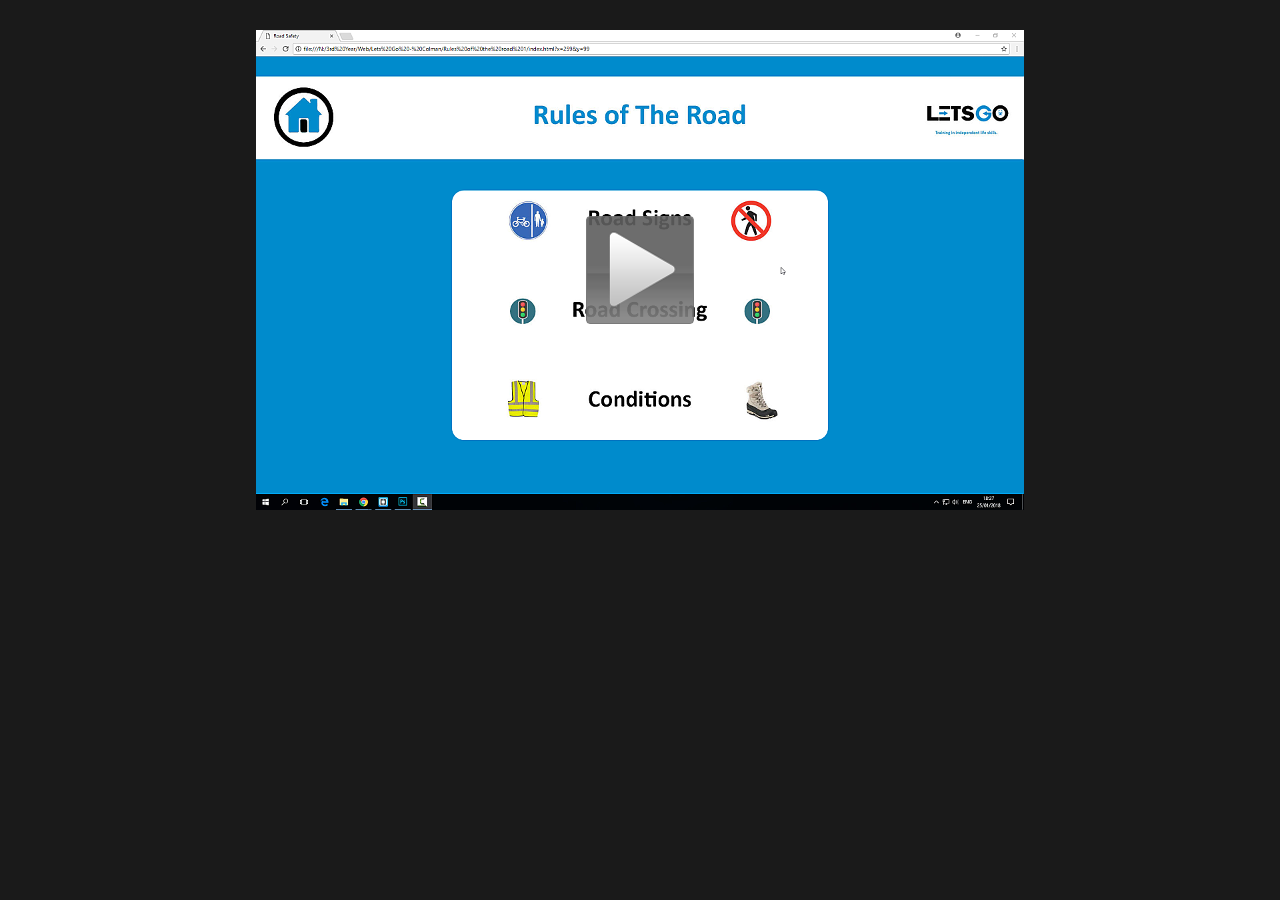
<file: videos/LetsGoTutorial/LetsGoTutorial.html>
<!DOCTYPE HTML>
<html>
<head>

<meta name="google" value="notranslate" /> 
<meta http-equiv="Content-Type" content="text/html; charset=utf-8" />
<meta http-equiv="X-UA-Compatible" content="IE=edge,chrome=1">
<title>Created by Camtasia Studio 8</title>

<style>
html, body {
	margin: 0px;
	padding: 0px;
	font-family:Verdana, Geneva, sans-serif;
	background-color: #1a1a1a;
	text-align: center;
	width: 100%;
    height: 100%; 
}

</style>

<link href="LetsGoTutorial_embed.css" rel="stylesheet" type="text/css">
</head>
<body>
<iframe class="tscplayer_inline" id="embeddedSmartPlayerInstance" src="LetsGoTutorial_player.html?embedIFrameId=embeddedSmartPlayerInstance" scrolling="no" frameborder="0" webkitAllowFullScreen mozallowfullscreen allowFullScreen></iframe>

</body>
</html>
</file>
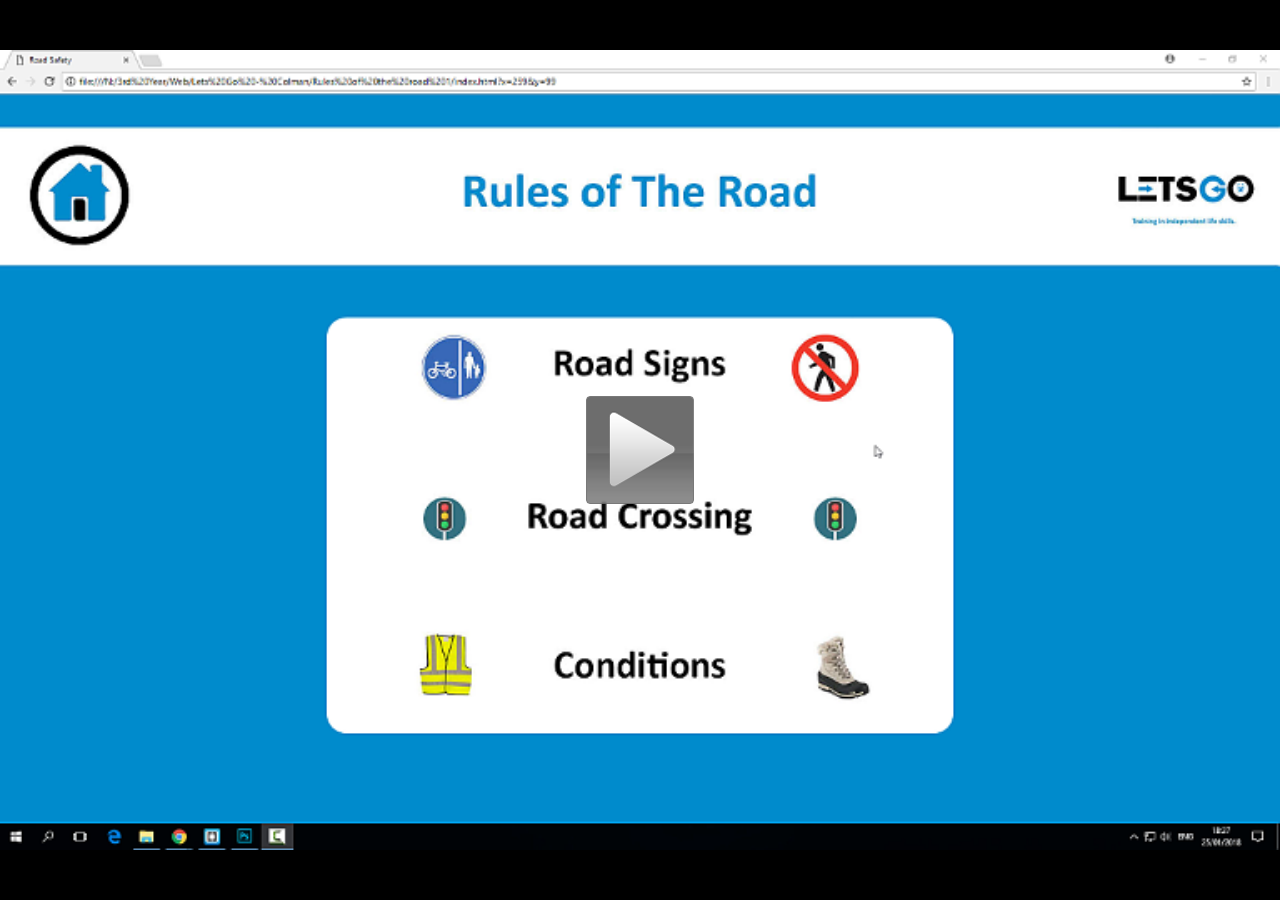
<file: videos/LetsGoTutorial/LetsGoTutorial_player.html>
<!DOCTYPE html>
<!-- saved from url=(0014)about:internet -->
<html>
<head>
<meta name="google" value="notranslate" /> 
<meta http-equiv="Content-Type" content="text/html; charset=utf-8" />
<meta name="viewport" content="width=device-width, initial-scale=1" />
<meta http-equiv="X-UA-Compatible" content="IE=edge,chrome=1">
<title></title>
    <link href='https://fonts.googleapis.com/css?family=Quicksand|Actor' rel='stylesheet' type='text/css'>
<link href="skins/overlay/techsmith-smart-player.min.css" rel="stylesheet" type="text/css" />

<style>
html, body {
	background-color: #1a1a1a;
}
</style>
</head>
<body>

<div id="tscVideoContent">
    <img width="32px" height="32px" style="position: absolute; top: 50%; left: 50%; margin: -16px 0 0 -16px"
         src="[data-uri]">
</div>

<script src="scripts/config_xml.js"></script>
<script type="text/javascript">
    (function (window) {
        function setup(TSC) {
            TSC.playerConfiguration.setFlashPlayerSwf("LetsGoTutorial_controller.swf");
             TSC.playerConfiguration.addMediaSrc("LetsGoTutorial.mp4");
             TSC.playerConfiguration.setXMPSrc("LetsGoTutorial_config.xml");
             
             TSC.playerConfiguration.setAutoHideControls(true);
             TSC.playerConfiguration.setBackgroundColor("#000000");
             TSC.playerConfiguration.setCaptionsEnabled(false);
             TSC.playerConfiguration.setSidebarEnabled(false);
             
             TSC.playerConfiguration.setAutoPlayMedia(false);
             TSC.playerConfiguration.setPosterImageSrc("LetsGoTutorial_First_Frame.png");
             TSC.playerConfiguration.setIsSearchable(true);
             TSC.playerConfiguration.setEndActionType("stop");
             TSC.playerConfiguration.setEndActionParam("true");
             TSC.playerConfiguration.setAllowRewind(-1);
             

             TSC.localizationStrings.setLanguage(TSC.languageCodes.ENGLISH);
			 
			 // Uncomment to turn full frame mode on
             //TSC.playerConfiguration.setDisableFullframeMode(false);

             // Uncomment to set custom skin for Flash
             //TSC.playerConfiguration.setConfigurationSrc("skins/configuration_present.xml");

             // Use Fathom service
             //TSC.playerConfiguration.setFathomId("666850b8c609432d8c465dbaab3702a7");

             // Uncomment to see hotspot shapes
             //TSC.playerConfiguration.setDebugHotspot(true);

            // Uncomment to force flash player
            //TSC.playerConfiguration.setForceFlashPlayer(true);

            TSC.mediaPlayer.init("#tscVideoContent");
        }

        function loadScript(e,t){if(!e||!(typeof e==="string")){return}var n=document.createElement("script");if(typeof document.attachEvent==="object"){n.onreadystatechange=function(){if(n.readyState==="complete"||n.readyState==="loaded"){if(t){t()}}}}else{n.onload=function(){if(t){t()}}}n.src=e;document.getElementsByTagName("head")[0].appendChild(n)}

        loadScript('scripts/techsmith-smart-player.min.js', function() {
            setup(window["TSC"]);
        });
    }(window));
</script>
</body>
</html>
</file>
<file: videos/LetsGoTutorial/LetsGoTutorial_embed.css>
@charset "utf-8";

#tsc_player {
   z-index: 9999;	
}

.tscplayer_inline {
	position:static;
	margin: 30px;
	width: 768px;
	height: 480px;
	z-index:auto;
}

.tscplayer_fullframe {
	position:absolute;
	top: 0px;
	left: 0px;
	margin: 0px;
	padding: 0px;
	z-index: 9999;	
}

@media screen and (max-width: 768px) {
    .tscplayer_inline {
	width: 100%;
    }
}
</file>
<file: videos/LetsGoTutorial/skins/overlay/techsmith-smart-player.min.css>
html{color:#000}body,div,dl,dt,dd,ul,ol,li,h1,h2,h3,h4,h5,h6,pre,code,form,fieldset,legend,input,textarea,p,blockquote,th,td{margin:0;padding:0}table{border-collapse:collapse;border-spacing:0}fieldset,img{border:0}address,caption,cite,code,dfn,em,strong,th,var{font-style:normal;font-weight:400}li{list-style:none}caption,th{text-align:left}h1,h2,h3,h4,h5,h6{font-size:100%;font-weight:400}q:before,q:after{content:''}abbr,acronym{border:0;font-variant:normal}sup{vertical-align:text-top}sub{vertical-align:text-bottom}input,textarea,select{font-family:inherit;font-size:inherit;font-weight:inherit}input,textarea,select{*font-size:100%}legend{color:#000}body{font:13px/1.231 arial,helvetica,clean,sans-serif;*font-size:small;*font:x-small}table{font-size:inherit;font:100%}pre,code,kbd,samp,tt{font-family:monospace;*font-size:108%;line-height:100%}h1{font-size:138.5%}h2{font-size:123.1%}h3{font-size:108%}h1,h2,h3{margin:1em 0}h1,h2,h3,h4,h5,h6,strong{font-weight:700}abbr,acronym{border-bottom:1px dotted #000;cursor:help}em{font-style:italic}blockquote,ul,ol,dl{margin:1em}ol,ul,dl{margin-left:2em}ol li{list-style:decimal outside}ul li{list-style:disc outside}dl dd{margin-left:1em}th,td{border:0;padding:.5em}th{font-weight:700;text-align:center}caption{margin-bottom:.5em;text-align:center}p,fieldset,table,pre{margin:0}input[type=text],input[type=password],textarea{width:12.25em;*width:11.9em}html,body{height:100%}html,body,form,fieldset,p,div,h1,h2,h3,h4,h5,h6{-webkit-text-size-adjust:none}body{margin:0;padding:0;overflow:hidden;background-color:#000;-ms-touch-action:none;touch-action:none}object:focus{outline:0}#tscVideoContent{width:100%;height:100%;padding:0;margin:0;overflow:hidden}#tscVideoContent video{width:100%;height:100%}#videoWrapper{width:100%;height:100%}#videoDiv{width:100%;height:100%}#hotspotContainer,#hotspotContainerDebug{position:absolute}#alertDialog{display:none;position:absolute;text-align:center;z-index:12;padding:15px;color:#434343;font-size:20px;top:30px;left:25%;right:25%;background-color:#fff;border:1px solid #bcbcbc}#alertDialog span{display:block;max-height:200px;overflow-y:auto}#alertDialog h4{font-size:16px;padding:5px 0;border-radius:20px;margin-top:14px;text-align:center;margin-left:auto;margin-right:auto;max-width:200px;color:#434343;background-color:#fff;border:1px solid #bcbcbc}.alertDialogClose{display:block;float:right}#tsc_io_container{position:absolute;z-index:12;width:100%;height:100%;top:45%;padding:0;margin:0;text-align:center;color:#fff}#tsc_io_message{margin-left:auto;margin-right:auto;padding:8px;background-color:rgba(0,0,0,.8);border-top-right-radius:12px;border-top-left-radius:12px;border-bottom-right-radius:12px;border-bottom-left-radius:12px;-moz-border-radius:12px;-webkit-border-radius:12px;max-width:300px}#tsc_io_message span{display:block}#tsc_io_container img{border:0;margin:10px 10px 0}.centeredImage{vertical-align:middle;text-align:center}#screenText{display:none}#speechText{display:none}#hotspots{position:absolute;width:100%;height:100%;top:0;left:0}#hotspots.hide{display:none}#hotspots area:focus,#hotspots area:active{outline:0}.hotspots_mapimg{position:absolute;width:100%;height:100%}#youtubePointerEventWorkaround{position:absolute;width:100%;height:100%;top:0}#youtubePointerEventWorkaround.hide{display:none}#caption{position:absolute;left:20px;right:20px}#caption p{display:inline-block;background-color:#000;font-family:Arial,Helvetica,sans-serif;color:#FFF;line-height:1.2}#caption.hide{display:none}#caption.caption_under_video{position:relative;bottom:0;left:0;right:0}.captionVAlignTop{top:20px}.captionVAlignBottom{bottom:54px}.captionHAlignLeft{text-align:left}.captionHAlignCenter{text-align:center}.captionHAlignRight{text-align:right}#videoClickToPlayLink,#videoClickToReplayLink{position:absolute;top:0;left:0;display:block;width:100%;height:100%;background-position:center center;background-repeat:no-repeat;background-size:100%;cursor:pointer}.noClickToPlayEvents{pointer-events:none}#videoClickToPlay,#videoClickToReplay{position:absolute;top:50%;left:50%}#markers{width:100%;height:100%}.foundSearchText{color:#40C6E2}.appplayer{position:relative;border-radius:5px;background-size:cover;z-index:1}.posterFade{background:rgba(0,0,0,.6);border-radius:5px;height:100%}.appplayer .content{text-align:center;z-index:2}.appplayer h2{color:#fff;font-weight:700;margin:50px 0 10px;text-shadow:0 0 2px #000;filter:dropshadow(color=#000000,offx=0,offy=0);z-index:2}.externalDefaultPlaybackContainer{position:relative;background-size:cover;z-index:1;background-color:#000;width:100%;height:100%}.externalLargePlayBtn{display:block;width:73px;height:73px;background:url([data-uri]) no-repeat;background-size:contain;cursor:pointer;z-index:2}.centerAbsoluteElement{position:absolute;top:50%;left:50%;-webkit-transform:translate(-50%,-50%);transform:translate(-50%,-50%)}.openVideoSmartPlayerContainer{display:-webkit-box;display:-webkit-flexbox;display:-webkit-flex;display:flex;-webkit-box-align:center;-webkit-flex-align:center;-webkit-align-items:center;align-items:center;height:100%;width:100%;z-index:9;-webkit-box-sizing:border-box;box-sizing:border-box}.openVideoSmartPlayerButton{text-align:center;display:block;border-radius:12px;padding:20px 10px 20px 60px;background:url([data-uri]) no-repeat;background-size:40px auto;background-position:10px center;background-color:#42474C;border:1px solid rgba(255,255,255,.2);color:#fff;font-size:16px;max-width:360px;margin:auto;-webkit-box-shadow:0 2px 6px 2px rgba(0,0,0,.2);box-shadow:0 2px 6px 2px rgba(0,0,0,.2);text-shadow:1px 1px 0 rgba(0,0,0,.8);cursor:pointer;webkit-user-select:none;-webkit-box-sizing:border-box;box-sizing:border-box}.appstoreBtn{display:block;width:91px;height:30px;background:url([data-uri]) no-repeat;background-size:contain;margin:auto;z-index:2}.appNativePlayBtn{position:absolute;left:25%;bottom:8px;display:block;width:50%;height:30px;background:url([data-uri]) center no-repeat;background-size:129px 38px;color:#fff;cursor:pointer;text-shadow:0 -1px 0 #000;filter:dropshadow(color=#000000,offx=0,offy=-1);font-size:.8em;font-weight:700;text-align:center;margin:0 auto;padding-top:8px;z-index:4}.appNativePlayBtnText{font-size:.9em;font-weight:700;text-align:center;padding-top:2px}.topBrdr,.btmBrdr{height:8px;width:100%}.topBrdr{border-radius:5px 5px 0 0;border-top:1px solid #ccc}.btmBrdr{position:absolute;bottom:0;left:0;z-index:3;border-radius:0 0 5px 5px;border-top:1px solid #888;border-bottom:1px solid #000}.topBrdrInner,.btmBrdrInner{width:100%;height:7px}.topBrdrInner{padding-bottom:1px;border-radius:4px 4px 0 0;background:-webkit-linear-gradient(top,rgba(116,115,115,1) 0,rgba(54,54,54,1) 100%);background:linear-gradient(top,rgba(116,115,115,1) 0,rgba(54,54,54,1) 100%)}.btmBrdrInner{position:absolute;bottom:0;left:0;z-index:3;padding-top:1px;border-radius:0 0 4px 4px;background:-webkit-linear-gradient(top,#474747 0,#333 100%);background:linear-gradient(top,#474747 0,#333 100%)}.fullSizePosterImgContainer{display:display;background-size:contain!important;background-position:center!important;background-repeat:no-repeat!important;width:100%;height:100%;background-color:#000!important}.sr-only{position:absolute;width:1px;height:1px;padding:0;margin:-1px;overflow:hidden;clip:rect(0,0,0,0);border:0}@media (max-width:320px){.openVideoSmartPlayerButton{width:260px;font-size:14px;background-position:15px center}}#imageWrapper{width:100%;height:100%;-webkit-transition:all .3s cubic-bezier(.16,.86,.74,.89)!important;-moz-transition:all .3s cubic-bezier(.16,.86,.74,.89)!important;-ms-transition:all .3s cubic-bezier(.16,.86,.74,.89)!important;-o-transition:all .3s cubic-bezier(.16,.86,.74,.89)!important;transition:all .3s cubic-bezier(.16,.86,.74,.89)!important}#imageDiv{max-width:100%;max-height:100%}.imageDiv-animation-style{-webkit-transition:all .3s cubic-bezier(.16,.86,.74,.89)!important;-moz-transition:all .3s cubic-bezier(.16,.86,.74,.89)!important;-ms-transition:all .3s cubic-bezier(.16,.86,.74,.89)!important;-o-transition:all .3s cubic-bezier(.16,.86,.74,.89)!important;transition:all .3s cubic-bezier(.16,.86,.74,.89)!important}#quizBar{display:none;z-index:11;width:100%;background:#005a8c;color:#fff;font-size:1.125rem;font-weight:300;font-family:museo sans,Arial,Helvetica,sans-serif;height:40px;line-height:40px;text-align:center;position:absolute;bottom:0;cursor:pointer;-webkit-user-select:none;-moz-user-select:none;-ms-user-select:none;-o-user-select:none;user-select:none}#controls{position:absolute;bottom:0;left:0;width:100%;overflow:visible;font-family:Helvetica,Arial,sans-serif;z-index:3}.hide #controls{display:none}#controls .controls_left{float:left;margin-right:-15px}#controls .controls_right{float:right;margin-left:-15px}#controls .control_button{display:block;float:left;padding:0;border-style:none;background-color:transparent;cursor:pointer}#controls .control_button:focus{outline:0}#controls .hide{display:none}#controls.caption_under_video{position:relative;bottom:0;left:0;right:0}#progress{overflow:hidden}#progress_box{overflow:hidden;padding:0 15px}#progress_scrubbar_track_left{float:left}#progress_scrubbar_track_right{float:right}#progress_scrubbar_track{position:relative;display:block;width:auto;cursor:pointer;touch-action:none}#progress_scrubbar_track .scrubbar_track,#progress_scrubbar_track .scrubbar_loaded_track,#progress_scrubbar_track .scrubbar_played_track{position:absolute;left:0}#progress_scrubbar_track .scrubbar_track{width:100%}#play_progress{overflow:visible}#scrubbar_scrubber{position:absolute;top:0;right:0}#progress .seperator{float:right}#play_time{float:right;margin:0 15px 0 -15px;cursor:default}#markers{position:absolute;top:0;display:none}.volume_wrapper{position:relative;float:left;z-index:1}#volume_slider_container{position:absolute;bottom:100%;transition:height .1s}#volume_slider_container.hide{display:block;height:0}#volume_slider_vertical{position:relative;cursor:pointer}#volume_slider_vertical .ui-slider-range{position:absolute;bottom:0;left:0;width:100%}#volume_slider_vertical .ui-slider-handle{position:absolute;display:block}#playerSettingsContainer{position:absolute;bottom:100%;right:0;padding:10px}#videoSidebar{position:absolute;top:0;left:0;display:none;width:252px;border-color:#4c4c4c;border-width:1px;border-style:none solid;color:#fff;background:#000;background:rgba(0,0,0,.85)}#videoSidebar.right{left:auto;right:0}#videoSidebarHead{position:relative;overflow:hidden;z-index:1}#videoSidebarHead .video_title{font-size:inherit;font-weight:inherit;padding:6px 2px 4px}#searchArea{border:1px solid #ccc;border-radius:12px;margin:0 2px 4px;padding:2px 2px 2px 22px;background:#fff url([data-uri]) scroll no-repeat 3px center;overflow:hidden}.search_disabled #searchArea{display:none}#searchBox{display:block;float:left;width:190px;height:22px;padding:0;border-style:none;font-size:18px}#clearSearchButton{display:block;float:right;width:28px;height:22px;padding:0;border-style:none;background:#fff url([data-uri]) scroll no-repeat center}#fsSearchAlert{display:none;margin:5px 0;padding:10px;color:#fff;font-size:12px;background-color:#ba8a29;background-image:-webkit-gradient(linear,0 0,0 100%,from(#ba8a29),to(#a8502f));background-image:-webkit-linear-gradient(top,#ba8a29,#a8502f);background-image:-moz-linear-gradient(top,#ba8a29,#a8502f);background-image:-ms-linear-gradient(top,#ba8a29,#a8502f);background-image:-o-linear-gradient(top,#ba8a29,#a8502f);border:1px solid maroon;-moz-box-shadow:0 0 5px rgba(0,0,0,.5);-webkit-box-shadow:0 0 5px rgba(0,0,0,.5);text-shadow:1px 1px 0 rgba(0,0,0,.5)}.search_disabled #fsSearchAlert{display:block}#pipimage{background-repeat:no-repeat;background-size:contain;border:1px solid #FFF;margin-top:10px;margin-bottom:10px}#videoSidebarContentWrapper{position:absolute;top:58px;right:0;bottom:0;left:0;overflow:auto}#searchList,#tableOfContentsList{margin:0}#searchList li,#tableOfContentsList li{list-style:none;cursor:pointer}#searchList li:hover,#tableOfContentsList li:hover{background-color:#333;color:#fff}#searchList li.noThumbImage,#tableOfContentsList li.noThumbImage{padding:10px 6px 10px 8px}#searchList li.hasThumbImage,#tableOfContentsList li.hasThumbImage{padding:4px 10px}#searchList .tocItemLabel,#tableOfContentsList .tocItemLabel{position:relative;margin-left:5px}#tsc_quiz_container{font-family:museo sans,Arial,Helvetica,sans-serif;font-size:1rem;font-weight:300;z-index:10;padding:40px 20px;position:fixed;background-color:#FFF;line-height:1.3em;-webkit-transition:top 400ms ease-in;-moz-transition:top 400ms ease-in;-ms-transition:top 400ms ease-in;-o-transition:top 400ms ease-in;transition:top 400ms ease-in}#tsc_question,#tsc_answers{overflow-x:hidden;overflow-y:auto}.image #tsc_question{margin-top:30px;margin-bottom:10px}#quiz_content{height:100%}.image #tsc_quiz_container{opacity:1!important;bottom:40px!important;height:calc(100% - 40px);-webkit-box-sizing:border-box;-moz-box-sizing:border-box;box-sizing:border-box}.minimized{top:100%!important}#tsc_submitting{display:none}#tsc_results,#tsc_submitting{position:absolute;top:0;bottom:0;left:0;right:0;height:180px;text-align:center;margin:auto}#tsc_ungradeable_details,#tsc_title{margin-bottom:25px}#tsc_gradeable_details,#tsc_ungradeable_details{font-size:.8125rem;font-weight:300}#tsc_title,#tsc_submitting{font-size:1.25rem;font-weight:500}#tsc_view_answers_button,#tsc_hide_answers_button{display:block;margin-left:auto;margin-right:auto;margin-top:10px}.submitting-text{display:block}.loading-image{display:block;margin-left:auto;margin-right:auto;margin-top:15px;width:40px;height:40px}#tsc_question{font-size:1.125rem;font-weight:500;word-wrap:break-word;padding-bottom:8px}#tsc_quiz_container h2{letter-spacing:0;line-height:1.125rem;padding:0;margin:0;margin-bottom:12px;min-height:46px;width:480px;color:#000ad2}#tsc_quiz_container label{margin:3px 0;padding:4px 4px 6px;word-wrap:break-word}.active_quiz_item:hover{background-color:#e9e9e9;border-top-left-radius:12px;border-top-right-radius:12px;border-bottom-left-radius:12px;border-bottom-right-radius:12px}.active_quiz_item:active{background-color:#dadff0;border-top-left-radius:12px;border-top-right-radius:12px;border-bottom-left-radius:12px;border-bottom-right-radius:12px}.picked_quiz_item{background-color:#e9e9e9;border-top-left-radius:12px;border-top-right-radius:12px;border-bottom-left-radius:12px;border-bottom-right-radius:12px}.quiz_question{margin:0 0 8px;padding:0;word-wrap:break-word}#tsc_quiz_container input[type=radio]{margin-right:10px}#tsc_quiz_controls{margin-top:10px}.image #tsc_quiz_controls{text-align:right}#tsc_textarea_input,#tsc_text_input{width:85%!important;margin:0!important;font-family:Actor,sans-serif;font-size:16px;font-weight:400}#tsc_question_set_result_info{display:none;margin-top:-25px;position:absolute;width:490px;font-size:12px;color:#666}.tsc_multiple_choice{display:block;text-align:left}.image_feedback,.image_fitb_feedback{height:22px;width:22px;vertical-align:bottom;margin-right:6px}.feedback_placeholder{display:none}.feedback_placeholder_show{display:block}button{cursor:pointer;padding:5px 10px}.image .quiz-button{color:#fff;border-radius:15px;border:0;padding:5px 15px}.image #tsc_previous_button,.image #tsc_hide_answers_button{background-color:#474747}.image #tsc_next_button:disabled,.image #tsc_previous_button:disabled,.image #tsc_submit_button:disabled{color:#a5a09f;background-color:#d8d8d8}.image #tsc_next_button,.image #tsc_submit_button,.image #tsc_view_answers_button{background-color:#005a8c}#tsc_previous_button{display:none}#tsc_next_button{display:none}#tsc_submit_button{display:none}#tsc_continue_button{float:right;display:none}#tsc_quiz_setup_container{font-family:Arial,Helvetica,sans-serif;font-size:18px;z-index:10;position:absolute;text-align:center;background-color:#FFF}#tsc_quiz_setup_container label{display:none;margin-left:4px}#tsc_quiz_question_count{padding:8px 4px 0;text-align:center;position:absolute;top:0;right:18px;border-left:#e9e9e9 solid thin;border-right:#e9e9e9 solid thin;border-bottom:#e9e9e9 solid thin}.tsc_quiz_question_count_current{font-size:1rem;font-family:Museo,sans-serif,Arial,Helvetica;font-weight:300;color:#000}.tsc_quiz_question_count_total{margin-left:2px;font-size:14px}#tsc_answers{word-wrap:break-word;-webkit-overflow-scrolling:touch;text-align:center}@media screen and (min-height:401px){#tsc_quiz_container{border:1px solid #CCC;-moz-box-shadow:0 0 5px rgba(0,0,0,.5);-webkit-box-shadow:0 0 5px rgba(0,0,0,.5)}.video #tsc_quiz_container{-moz-min-width:360px;-ms-min-width:360px;-o-min-width:360px;-webkit-min-width:360px;min-width:360px;max-width:580px;bottom:0;left:0;padding:20px;border-top-right-radius:22px;border-top-left-radius:22px;border-bottom-right-radius:22px;border-bottom-left-radius:22px;-moz-border-radius:22px;-webkit-border-radius:22px}.image #tsc_quiz_container{padding:0 20px;max-height:none!important;top:0;right:0;width:300px;border-top:#999 solid thin;border-left:#999 solid thin}#tsc_quiz_setup_container{width:560px;left:50%;top:15px;margin-left:-280px;border:1px solid #CCC;border-top-right-radius:22px;border-top-left-radius:22px;border-bottom-right-radius:22px;border-bottom-left-radius:22px;-moz-border-radius:22px;-webkit-border-radius:22px;-moz-box-shadow:0 0 10px rgba(0,0,0,.5);-webkit-box-shadow:0 0 10px rgba(0,0,0,.5)}.video #tsc_question,.video #tsc_answers{margin-top:10px}.video #tsc_question{max-height:95px}.image #tsc_question{max-height:calc(40vh - 75px)}.image #tsc_answers{max-height:calc(60vh - 75px);margin-bottom:10px}.inputBlock{margin-top:12px;text-align:left;width:404px;margin-left:auto;margin-right:auto}.inputContainer{text-align:center;margin-bottom:20px}#tsc_quiz_setup_container h2{color:#000ad2;text-align:left;font-size:1.2em;margin:20px 30px}#tsc_quiz_setup_container p{margin:20px 0}#tsc_quiz_setup_container input{font-size:1.1em;color:#325ea3;width:400px}#tsc_quiz_setup_container button{padding:10px 15px;font-size:1.4em}#tsc_quiz_setup_container a{margin-top:10px;padding:6px 10px;font-size:.75em;text-decoration:none;color:#fff;background-color:#333;-moz-border-radius:6px;-webkit-border-radius:6px;-moz-box-shadow:0 0 1px rgba(0,0,0,.5);-webkit-box-shadow:0 0 1px rgba(0,0,0,.5)}}@media screen and (max-width:720px){.image #tsc_question{font-size:1rem}.image #tsc_answers{font-size:.8125rem}.image #tsc_quiz_container{width:285px}}@media screen and (max-height:400px){#tsc_quiz_container{left:0!important;top:0;right:0;max-height:400px!important;border-top-right-radius:0;border-top-left-radius:0;border-bottom-right-radius:0;border-bottom-left-radius:0!important;-moz-border-radius:0;-webkit-border-radius:0;height:100%}#quiz_content{padding:0 10px}.video #tsc_quiz_container{padding:0;bottom:0}.image #tsc_quiz_container{bottom:40px;padding:0;width:auto}#tsc_question,#tsc_answers{margin-bottom:10px}.video #tsc_question{max-height:calc(40% - 65px);margin-top:30px}.video #tsc_answers{max-height:calc(60% - 65px)}.image #tsc_question{max-height:calc(40vh - 80px)}.image #tsc_answers{max-height:calc(60vh - 80px)}#tsc_quiz_container h2{margin:8px 4px 12px 8px;min-height:46px;font-size:28px;width:82%}#tsc_question_set_result_info{width:80%;margin-left:10px;margin-bottom:-30px}button{cursor:pointer;padding:10px 15px;font-size:18px}#tsc_previous_button{display:none}#tsc_next_button{display:none}#tsc_submit_button{float:right;margin-left:4px;display:none}#tsc_continue_button{float:right;display:none}#tsc_quiz_controls{position:absolute;left:0;z-index:1;padding:10px}.video #tsc_quiz_controls{right:0;bottom:0}.image #tsc_quiz_controls{right:20px;bottom:10px}#tsc_quiz_setup_container{width:100%;height:100%;left:0;top:0}.inputBlock{margin-top:12px;text-align:left;width:404px;margin-left:auto;margin-right:auto}.inputContainer{text-align:center;margin-bottom:10px}#tsc_quiz_setup_container h2{color:#000ad2;font-size:1.1em;margin:15px 10px}#tsc_quiz_setup_container p{margin:20px 0}#tsc_quiz_setup_container input{font-size:1.1em;color:#325ea3;width:400px}#tsc_quiz_setup_container button{padding:10px 15px;font-size:1.4em}#tsc_quiz_setup_container a{margin-top:10px;padding:6px 10px;font-size:1.4em;text-decoration:none;color:#fff;background-color:#333;-moz-border-radius:6px;-webkit-border-radius:6px;-moz-box-shadow:0 0 1px rgba(0,0,0,.5);-webkit-box-shadow:0 0 1px rgba(0,0,0,.5)}}#tsc_confirmation_container{font-family:Arial,Helvetica,sans-serif;font-size:18px;z-index:10;padding:6px;position:absolute;left:0;bottom:0;width:200px;background-color:#FFF;border:1px solid #CCC;line-height:1.3em;-moz-box-shadow:0 0 5px rgba(0,0,0,.5);-webkit-box-shadow:0 0 5px rgba(0,0,0,.5)}.video #tsc_confirmation_container{border-top-right-radius:22px;border-top-left-radius:22px;border-bottom-right-radius:22px;border-bottom-left-radius:22px;-moz-border-radius:22px;-webkit-border-radius:22px}#tsc_review_confirmation_container{font-family:Arial,Helvetica,sans-serif;font-size:18px;z-index:10;padding:6px;position:absolute;left:0;bottom:0;width:200px;background-color:#FFF;border:1px solid #CCC;line-height:1.3em;-moz-box-shadow:0 0 5px rgba(0,0,0,.5);-webkit-box-shadow:0 0 5px rgba(0,0,0,.5)}.video #tsc_review_confirmation_container{border-top-right-radius:22px;border-top-left-radius:22px;border-bottom-right-radius:22px;border-bottom-left-radius:22px;-moz-border-radius:22px;-webkit-border-radius:22px}.image #tsc_overlay{display:none}.video #tsc_overlay{position:absolute;z-index:9;top:0;left:0;background-color:#000;width:100%;height:100%;padding:0;margin:0;-ms-opacity:.7;opacity:.7;-webkit-transition:all 300ms ease-in-out;-moz-transition:all 300ms ease-in-out;-ms-transition:all 300ms ease-in-out;-o-transition:all 300ms ease-in-out;transition:all 300ms ease-in-out}.largeButton{cursor:pointer;text-align:center;color:#fff;padding:15px;margin:5px;font-size:18px;-moz-border-radius:12px;-webkit-border-radius:12px;-moz-box-shadow:0 0 5px rgba(0,0,0,.5);-webkit-box-shadow:0 0 5px rgba(0,0,0,.5);-webkit-box-shadow:0 0 0 1px #666,0 0 0 2px #999,0 0 0 3px #666,1 1 1 6px #666;background:#45484d;background:-moz-linear-gradient(top,rgba(69,72,77,1) 0,rgba(0,0,0,1) 100%);background:-webkit-gradient(linear,left top,left bottom,color-stop(0%,rgba(69,72,77,1)),color-stop(100%,rgba(0,0,0,1)));background:-webkit-linear-gradient(top,rgba(69,72,77,1) 0,rgba(0,0,0,1) 100%);background:-o-linear-gradient(top,rgba(69,72,77,1) 0,rgba(0,0,0,1) 100%);background:-ms-linear-gradient(top,rgba(69,72,77,1) 0,rgba(0,0,0,1) 100%);filter:progid:DXImageTransform.Microsoft.gradient(startColorstr='#45484d', endColorstr='#000000', GradientType=0);text-shadow:1px 1px 1px rgba(0,0,0,.8)}.blueButton{background:#84c4e2;background:url([data-uri]);background:-moz-linear-gradient(top,#84c4e2 0,#369ad6 36%,#3786c9 61%,#66adf1 100%);background:-webkit-gradient(linear,left top,left bottom,color-stop(0%,#84c4e2),color-stop(36%,#369ad6),color-stop(61%,#3786c9),color-stop(100%,#66adf1));background:-webkit-linear-gradient(top,#84c4e2 0,#369ad6 36%,#3786c9 61%,#66adf1 100%);background:-o-linear-gradient(top,#84c4e2 0,#369ad6 36%,#3786c9 61%,#66adf1 100%);background:-ms-linear-gradient(top,#84c4e2 0,#369ad6 36%,#3786c9 61%,#66adf1 100%);background:linear-gradient(top,#84c4e2 0,#369ad6 36%,#3786c9 61%,#66adf1 100%);filter:progid:DXImageTransform.Microsoft.gradient(startColorstr='#84c4e2', endColorstr='#66adf1', GradientType=0)}#tsc_continue_control{font-size:14px}#tsc_review_answers_control{margin-bottom:7px}#tsc_review_control{font-size:14px}#tsc_confirm_control{margin-bottom:7px}.image .chat-bubble-arrow{position:absolute;bottom:-1px;left:50%;margin-left:-15px;border-left:15px solid transparent;border-right:15px solid transparent;border-bottom:15px solid #005a8c}.image .chat-bubble-arrow-border{display:none}.video .chat-bubble-arrow-border{border-color:#CCC transparent transparent;border-style:solid;border-width:15px;height:0;width:0;position:absolute;bottom:-30px;left:130px}.video .chat-bubble-arrow{border-color:#FFF transparent transparent;border-style:solid;border-width:15px;height:0;width:0;position:absolute;bottom:-28px;left:130px}@media all and (device-width:768px) and (device-height:1024px) and (orientation:portrait){.image #tsc_question{max-height:calc(40% - 75px)}.image #tsc_answers{max-height:calc(60% - 75px)}}@media all and (device-width:768px) and (device-height:1024px) and (orientation:landscape){.image #tsc_question{max-height:calc(40% - 75px)}.image #tsc_answers{max-height:calc(60% - 75px)}}.preRoll{position:absolute;z-index:20;overflow:hidden;border:0}.preRollHidden{visibility:hidden}.preRoll-disableMouse{pointer-events:none}.preRoll-fullPage{top:0;left:0;width:100%;height:100%}.spritesheet{display:inline-block;overflow:hidden;background-repeat:no-repeat;background-image:url(spritesheet.png)}.sprite_repeat{background-repeat:repeat-x!important}.rewind_button_normal{width:43px;height:43px;background-position:-192px -226px}.rewind_button_over{width:43px;height:43px;background-position:-240px -226px}.rewind_button_down{width:43px;height:43px;background-position:-144px -288px}.rewind_button_disabled{width:43px;height:43px;background-position:-192px -226px}.play_button_normal{width:43px;height:43px;background-position:-144px -0px}.play_button_over{width:43px;height:43px;background-position:-144px -48px}.play_button_down{width:43px;height:43px;background-position:-96px -288px}.play_button_disabled{width:43px;height:43px;background-position:-144px -0px}.pause_button_normal{width:43px;height:43px;background-position:-96px -192px}.pause_button_over{width:43px;height:43px;background-position:-96px -240px}.pause_button_down{width:43px;height:43px;background-position:-96px -144px}.pause_button_disabled{width:43px;height:43px;background-position:-96px -192px}.previous_button_normal{width:43px;height:43px;background-position:-144px -192px}.previous_button_over{width:43px;height:43px;background-position:-144px -240px}.previous_button_down{width:43px;height:43px;background-position:-144px -144px}.previous_button_disabled{width:43px;height:43px;background-position:-144px -96px}.next_button_normal{width:43px;height:43px;background-position:-96px -48px}.next_button_over{width:43px;height:43px;background-position:-96px -96px}.next_button_down{width:43px;height:43px;background-position:-96px -0px}.next_button_disabled{width:43px;height:43px;background-position:-48px -288px}.settings_button_normal{width:43px;height:43px;background-position:-380px -0px}.settings_button_over{width:43px;height:43px;background-position:-428px -0px}.settings_button_down{width:43px;height:43px;background-position:-332px -0px}.settings_button_disabled{width:43px;height:43px;background-position:-380px -0px}.settings_off_button_normal{width:43px;height:43px;background-position:-476px -0px}.settings_off_button_over{width:43px;height:43px;background-position:-476px -0px}.settings_off_button_down{width:43px;height:43px;background-position:-476px -0px}.settings_off_button_disabled{width:43px;height:43px;background-position:-476px -0px}.closed_caption_button_normal{width:43px;height:43px;background-position:-0px -48px}.closed_caption_button_over{width:43px;height:43px;background-position:-0px -96px}.closed_caption_button_down{width:43px;height:43px;background-position:-0px -0px}.closed_caption_button_disabled{width:43px;height:43px;background-position:-0px -48px}.closed_caption_off_button_normal{width:43px;height:43px;background-position:-0px -144px}.closed_caption_off_button_over{width:43px;height:43px;background-position:-0px -144px}.closed_caption_off_button_down{width:43px;height:43px;background-position:-0px -144px}.closed_caption_off_button_disabled{width:43px;height:43px;background-position:-0px -144px}.toc_button_normal{width:43px;height:43px;background-position:-353px -48px}.toc_button_over{width:43px;height:43px;background-position:-401px -48px}.toc_button_down{width:43px;height:43px;background-position:-305px -48px}.toc_button_disabled{width:43px;height:43px;background-position:-353px -48px}.toc_off_button_normal{width:43px;height:43px;background-position:-449px -48px}.toc_off_button_over{width:43px;height:43px;background-position:-449px -48px}.toc_off_button_down{width:43px;height:43px;background-position:-449px -48px}.toc_off_button_disabled{width:43px;height:43px;background-position:-449px -48px}.fullscreen_enter_button_normal{width:43px;height:43px;background-position:-48px -48px}.fullscreen_enter_button_over{width:43px;height:43px;background-position:-48px -96px}.fullscreen_enter_button_down{width:43px;height:43px;background-position:-48px -0px}.fullscreen_enter_button_disabled{width:43px;height:43px;background-position:-48px -48px}.fullscreen_leave_button_normal{width:43px;height:43px;background-position:-48px -192px}.fullscreen_leave_button_over{width:43px;height:43px;background-position:-48px -240px}.fullscreen_leave_button_down{width:43px;height:43px;background-position:-48px -144px}.fullscreen_leave_button_disabled{width:43px;height:43px;background-position:-48px -192px}.fullframe_enter_button_normal{width:43px;height:43px;background-position:-0px -240px}.fullframe_enter_button_over{width:43px;height:43px;background-position:-0px -240px}.fullframe_enter_button_down{width:43px;height:43px;background-position:-0px -240px}.fullframe_enter_button_disabled{width:43px;height:43px;background-position:-0px -240px}.fullframe_leave_button_normal{width:43px;height:43px;background-position:-0px -288px}.fullframe_leave_button_over{width:43px;height:43px;background-position:-0px -288px}.fullframe_leave_button_down{width:43px;height:43px;background-position:-0px -288px}.fullframe_leave_button_disabled{width:43px;height:43px;background-position:-0px -288px}.play_button_overlay_normal{width:108px;height:108px;background-position:-192px -0px}.play_button_overlay_over{width:108px;height:108px;background-position:-192px -0px}.play_button_overlay_down{width:108px;height:108px;background-position:-192px -0px}.play_button_overlay_disabled{width:108px;height:108px;background-position:-192px -0px}.replay_button_overlay_normal{width:108px;height:108px;background-position:-192px -113px}.replay_button_overlay_over{width:108px;height:108px;background-position:-192px -113px}.replay_button_overlay_down{width:108px;height:108px;background-position:-192px -113px}.replay_button_overlay_disabled{width:108px;height:108px;background-position:-192px -113px}.scroll_down_arrow_normal{width:16px;height:16px;background-position:-14px -213px}.scroll_down_arrow_over{width:16px;height:16px;background-position:-192px -274px}.scroll_down_arrow_down{width:16px;height:16px;background-position:-14px -213px}.scroll_down_arrow_disabled{width:16px;height:16px;background-position:-14px -213px}.scroll_up_arrow_normal{width:16px;height:16px;background-position:-232px -313px}.scroll_up_arrow_over{width:16px;height:16px;background-position:-253px -292px}.scroll_up_arrow_down{width:16px;height:16px;background-position:-232px -292px}.scroll_up_arrow_disabled{width:16px;height:16px;background-position:-232px -313px}.scroll_thumb_bottom_normal{width:14px;height:50px;background-position:-192px -295px}.scroll_thumb_bottom_over{width:14px;height:50px;background-position:-192px -295px}.scroll_thumb_bottom_down{width:14px;height:50px;background-position:-192px -295px}.scroll_thumb_bottom_disabled{width:14px;height:50px;background-position:-192px -295px}.scroll_track_normal{width:15px;height:13px;background-position:-232px -274px}.scroll_track_over{width:16px;height:4px;background-position:-69px -336px}.scroll_track_down{width:16px;height:4px;background-position:-48px -336px}.scroll_track_disabled{width:15px;height:13px;background-position:-232px -274px}.scrubbar_scrubber_normal{width:10px;height:43px;background-position:-305px -0px}.scrubbar_scrubber_over{width:10px;height:43px;background-position:-305px -0px}.scrubbar_scrubber_down{width:10px;height:43px;background-position:-305px -0px}.scrubbar_scrubber_disabled{width:10px;height:43px;background-position:-305px -0px}.unmute_button_normal{width:43px;height:43px;background-position:-545px -48px}.unmute_button_over{width:43px;height:43px;background-position:-305px -96px}.unmute_button_down{width:43px;height:43px;background-position:-497px -48px}.unmute_button_disabled{width:43px;height:43px;background-position:-545px -48px}.volume_button_normal{width:43px;height:43px;background-position:-353px -192px}.volume_button_over{width:43px;height:43px;background-position:-353px -240px}.volume_button_down{width:43px;height:43px;background-position:-305px -144px}.volume_button_disabled{width:43px;height:43px;background-position:-353px -192px}.volume_button_low_normal{width:43px;height:43px;background-position:-401px -96px}.volume_button_low_over{width:43px;height:43px;background-position:-449px -96px}.volume_button_low_down{width:43px;height:43px;background-position:-353px -96px}.volume_button_low_disabled{width:43px;height:43px;background-position:-401px -96px}.volume_button_med_normal{width:43px;height:43px;background-position:-545px -96px}.volume_button_med_over{width:43px;height:43px;background-position:-353px -144px}.volume_button_med_down{width:43px;height:43px;background-position:-497px -96px}.volume_button_med_disabled{width:43px;height:43px;background-position:-545px -96px}.volume_button_high_normal{width:43px;height:43px;background-position:-305px -240px}.volume_button_high_over{width:43px;height:43px;background-position:-305px -288px}.volume_button_high_down{width:43px;height:43px;background-position:-305px -192px}.volume_button_high_disabled{width:43px;height:43px;background-position:-305px -240px}.volumebar_slider_normal{width:13px;height:9px;background-position:-96px -336px}.volumebar_slider_over{width:13px;height:9px;background-position:-96px -336px}.volumebar_slider_down{width:13px;height:9px;background-position:-96px -336px}.volumebar_slider_disabled{width:13px;height:9px;background-position:-96px -336px}.scrubbar_loaded_track_end{width:2px;height:43px;background-position:-288px -226px}.scrubbar_track_left{width:1px;height:43px;background-position:-295px -226px}.scrubbar_track_right{width:1px;height:43px;background-position:-320px -0px}.scrubbar_track{width:2px;height:43px;background-position:-0px -479px}.scrubbar_loaded_track{width:2px;height:43px;background-position:-0px -393px}.scrubbar_played_track{width:2px;height:43px;background-position:-0px -436px}.seperator{width:1px;height:43px;background-position:-326px -0px}.volumebar_track{width:5px;height:2px;background-position:-35px -192px}.volumebar_track_end{width:5px;height:2px;background-position:-35px -199px}.volumebar_backdrop{width:31px;height:97px;background-position:-401px -144px}.control_backdrop_left{width:2px;height:43px;background-position:-0px -192px}.control_backdrop_right{width:2px;height:43px;background-position:-7px -192px}.toc_title_backdrop{width:8px;height:18px;background-position:-0px -522px}.control_backdrop{width:2px;height:43px;background-position:-0px -350px}.quizMarker{width:3px;color:rgba(255,255,255,.5);display:none}#videoClickToPlay,#videoClickToReplay{margin:-54px 0 0 -54px}#progress .seperator{display:none}#play_time{padding:0 5px 0 13px;font-size:15px;line-height:43px;color:#fff}#progress_scrubbar_track{height:43px;margin:0 1px}#scrubbar_scrubber{margin-right:-6px}#volume_slider_container{left:6px;margin-bottom:-4px}#volume_slider_vertical{height:61px;margin-top:19px}#volume_slider_vertical .ui-slider-handle{left:9px;width:13px;height:9px;background-image:url(spritesheet.png);background-position:-96px -336px}#volume_slider_vertical .ui-slider-range{margin-left:15px;width:1px;background-color:#151515}#playerSettingsContainer{margin-bottom:1px;background-color:#4b4b4b;color:#fff}#videoSidebar{bottom:43px}.captionVAlignBottom{bottom:53px}
</file>
